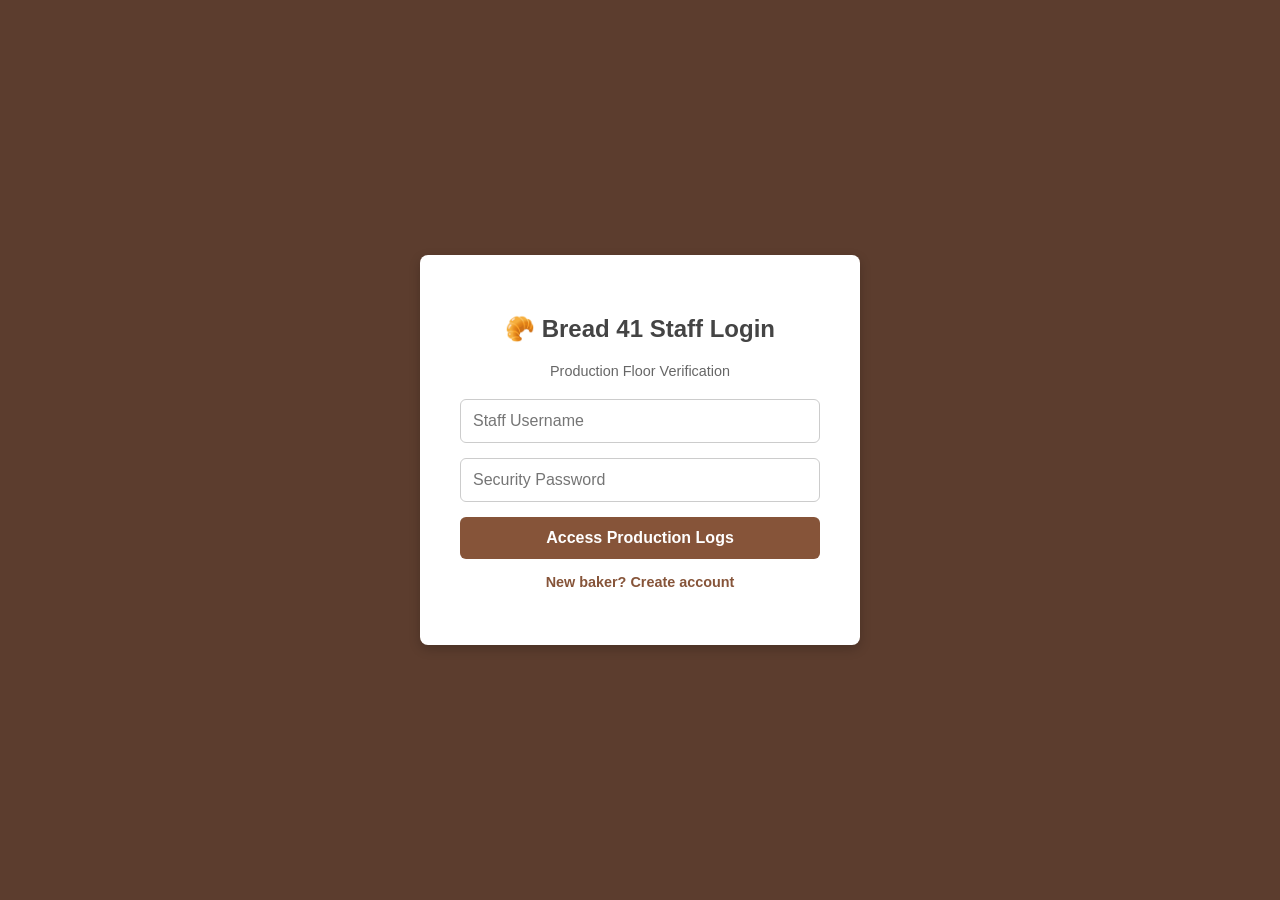
<file: frontend/index.html>
<!DOCTYPE html>
<html lang="en">

<head>
    <meta charset="UTF-8">
    <meta name="viewport" content="width=device-width, initial-scale=1.0">
    <title>Bread 41 - Real Bread Expiry & Batch Tracker</title>
    <link rel="stylesheet" href="styles.css">
</head>

<body>
    <div id="authScreen" class="auth-overlay">
        <div class="auth-card">
            <h2 id="authTitle">🥐 Bread 41 Staff Login</h2>
            <p style="color: #666; margin-bottom: 20px; font-size: 0.9rem;">Production Floor Verification</p>
            <form id="authForm">
                <input type="text" id="authUsername" placeholder="Staff Username" required>
                <input type="password" id="authPassword" placeholder="Security Password" required>
                <button type="submit" id="authSubmitBtn" class="btn">Access Production Logs</button>
            </form>
            <p id="authToggleLink" onclick="toggleAuthMode()">New baker? Create account</p>
        </div>
    </div>

    <div id="appContainer" style="display: none;">
        <header>
            <h1>🥐 Bread 41 Operations</h1>
            <p>Real Bread Expiry Logs & Sustainability Monitor | Baker: <span id="currentStaffLabel">Staff</span> | <a
                    href="#" onclick="logout()" style="color: #ffcdd2;">Logout</a></p>
        </header>

        <main>
            <div class="navbar">
                <a href="#" class="nav-link active" onclick="switchTab(event, 'inventoryTab')">📋 Active Inventory</a>
                <a href="#" class="nav-link" onclick="switchTab(event, 'wasteTab')">📊 Waste Reporting</a>
                <a href="#" class="nav-link" onclick="switchTab(event, 'analyticsTab')">💡 Kitchen Analytics</a>
            </div>

            <div id="inventoryTab" class="tab-content-section">
                <section class="card">
                    <h2>Log Morning Bake / Fermentation Batch</h2>
                    <form id="bakeryForm">
                        <div class="form-group">
                            <input type="text" id="itemName"
                                placeholder="Item Name (e.g., House Sourdough, Almond Croissant)" required>
                        </div>
                        <div class="form-group">
                            <select id="category" required>
                                <option value="" disabled selected>Select Production Line</option>
                                <option value="Sourdough & Loaves">Sourdough & Loaves</option>
                                <option value="Laminated Pastries">Laminated Pastries & Viennoiserie</option>
                                <option value="Eats & Sandwiches">Eats, Kitchen & Toasties</option>
                                <option value="Ferment Room Bases">Ferment Room & Starters</option>
                            </select>
                        </div>
                        <div class="form-group">
                            <label for="expiryDate">Freshness / Pull Deadline:</label>
                            <input type="date" id="expiryDate" required>
                        </div>
                        <button type="submit" class="btn">Log Entry</button>
                    </form>
                </section>

                <section class="card">
                    <h2>Active Expiry Alerts & Inventory</h2>
                    <div class="filter-panel">
                        <input type="text" id="searchInput" placeholder="🔍 Search active bakes..."
                            onkeyup="filterInventory()">
                    </div>
                    <table>
                        <thead>
                            <tr>
                                <th>Batch Item</th>
                                <th>Production Line</th>
                                <th>Expiry Date</th>
                                <th>Shelf-Life Status</th>
                                <th>Action</th>
                            </tr>
                        </thead>
                        <tbody id="inventoryTableBody"></tbody>
                    </table>
                    <div class="pagination-controls"
                        style="display: flex; gap: 10px; justify-content: center; margin-top: 15px;">
                        <button id="prevBtn" onclick="changePage(-1)" class="btn-small">Previous</button>
                        <span id="pageNumber" style="align-self: center; font-weight: bold;">Page 1</span>
                        <button id="nextBtn" onclick="changePage(1)" class="btn-small">Next</button>
                    </div>
                </section>
            </div>

            <div id="wasteTab" class="tab-content-section" style="display: none;">
                <section class="card">
                    <h2>📊 Waste Reporting & Expired Items</h2>
                    <p>The following batches have exceeded their freshness limits and require disposal.</p>
                    <table>
                        <thead>
                            <tr>
                                <th>Batch Item</th>
                                <th>Production Line</th>
                                <th>Expiry Date</th>
                                <th>Action</th>
                            </tr>
                        </thead>
                        <tbody id="wasteTableBody"></tbody>
                    </table>
                </section>
            </div>

            <div id="analyticsTab" class="tab-content-section" style="display: none;">
                <section class="card">
                    <h2>💡 Kitchen Analytics & Insights</h2>
                    <div style="display: flex; gap: 20px; margin-top: 20px;">
                        <div class="metric-card"
                            style="flex: 1; padding: 20px; background: #e8f5e9; border-radius: 8px; text-align: center;">
                            <h3>Fresh / Active Items</h3>
                            <h1 id="countFresh" style="font-size: 2.5rem; color: #2e7d32;">0</h1>
                        </div>
                        <div class="metric-card"
                            style="flex: 1; padding: 20px; background: #ffebee; border-radius: 8px; text-align: center;">
                            <h3>Waste / Expired Items</h3>
                            <h1 id="countWaste" style="font-size: 2.5rem; color: #c62828;">0</h1>
                        </div>
                    </div>
                </section>
            </div>
        </main>
    </div>
    <script src="app.js"></script>
</body>

</html>
</file>
<file: frontend/styles.css>
body {
    font-family: 'Segoe UI', Tahoma, Geneva, Verdana, sans-serif;
    background-color: #fcfcfc;
    color: #444;
    margin: 0;
    padding: 20px;
}

header {
    text-align: center;
    padding: 20px;
    background: #5c3d2e;
    color: #fff;
    border-radius: 8px;
    margin-bottom: 30px;
}

header h1 { margin: 0; font-size: 2rem; }
header p { margin: 5px 0 0; font-size: 1rem; color: #e8d8ce; }

main {
    max-width: 850px;
    margin: 0 auto;
}

.card {
    background: #ffffff;
    padding: 25px;
    margin-bottom: 25px;
    border-radius: 8px;
    border: 1px solid #eaeaea;
    box-shadow: 0 4px 6px rgba(0, 0, 0, 0.02);
}
.card h2 { margin-top: 0; color: #5c3d2e; font-size: 1.3rem; border-bottom: 2px solid #f5ede6; padding-bottom: 8px;}
.form-group { margin-bottom: 15px; }
form input, form select, .btn {
    width: 100%;
    padding: 12px;
    border-radius: 6px;
    border: 1px solid #ccc;
    box-sizing: border-box;
    font-size: 1rem;
}

.btn {
    background-color: #865439;
    color: white;
    font-weight: bold;
    border: none;
    cursor: pointer;
}
.btn:hover { background-color: #5c3d2e; }
table {
    width: 100%;
    border-collapse: collapse;
    margin-top: 15px;
}
th, td {
    padding: 14px;
    text-align: left;
    border-bottom: 1px solid #eee;
}
th { background-color: #f9f6f4; color: #5c3d2e; }
.status-expired { background-color: #fce8e6; color: #a81c1c; }
.status-critical { background-color: #fdf2e2; color: #b25e00; font-weight: bold; }
.status-warning { background-color: #fffde6; color: #8a7300; }
.status-fresh { background-color: #edf7ed; color: #1e4620; }
.category-tag {
    font-size: 0.85rem;
    background: #eaeaea;
    padding: 4px 8px;
    border-radius: 4px;
    color: #666;
}
.delete-btn {
    background-color: #ba3c3c;
    color: white;
    border: none;
    padding: 6px 12px;
    border-radius: 4px;
    cursor: pointer;
}
.delete-btn:hover { background-color: #912d2d; }


.filter-panel {
    display: flex;
    gap: 15px;
    margin-bottom: 20px;
}
.filter-panel input {
    flex: 2;
    padding: 10px;
    border: 1px solid #ddd;
    border-radius: 6px;
}
.filter-panel select {
    flex: 1;
    padding: 10px;
    border: 1px solid #ddd;
    border-radius: 6px;
    background-color: #fff;
}

.tab-navigation {
    display: flex;
    gap: 10px;
    margin-bottom: 20px;
}
.tab-btn {
    flex: 1;
    padding: 12px;
    font-size: 1rem;
    font-weight: bold;
    background-color: #eaeaea;
    color: #5c3d2e;
    border: none;
    border-radius: 6px;
    cursor: pointer;
    transition: background 0.2s ease;
}
.tab-btn:hover {
    background-color: #ddd;
}
.tab-btn.active {
    background-color: #5c3d2e;
    color: #fff;
}


.tab-content {
    display: none;
}

.tab-content.active-content {
    display: block;
}


.analytics-container {
    display: flex;
    gap: 20px;
    margin-top: 15px;
}
.analytics-box {
    flex: 1;
    text-align: center;
    padding: 20px;
    border-radius: 8px;
    box-shadow: 0 2px 4px rgba(0,0,0,0.02);
}
.analytics-box h3 {
    margin: 0;
    font-size: 2.5rem;
}
.analytics-box p {
    margin: 5px 0 0;
    font-weight: bold;
}
.fresh-box { background-color: #edf7ed; color: #1e4620; border: 1px solid #c8e6c9; }
.waste-box { background-color: #fce8e6; color: #a81c1c; border: 1px solid #ffcdd2; }


.auth-overlay {
    position: fixed; top: 0; left: 0; width: 100%; height: 100%;
    background-color: #5c3d2e; display: flex; justify-content: center; align-items: center; z-index: 9999;
}
.auth-card {
    background: #fff; padding: 40px; border-radius: 8px; width: 100%; max-width: 360px; box-shadow: 0 4px 12px rgba(0,0,0,0.2); text-align: center;
}
.auth-card input {
    width: 100%; padding: 12px; margin-bottom: 15px; border: 1px solid #ccc; border-radius: 6px; box-sizing: border-box;
}
#authToggleLink {
    margin-top: 15px; color: #865439; cursor: pointer; font-weight: bold; font-size: 0.9rem;
}
.navbar {
    display: flex;
    background-color: #1a1a1a;
    padding: 10px;
    border-radius: 4px;
    margin-bottom: 25px;
    gap: 10px;
}
.navbar a {
    color: #ced4da;
    padding: 10px 20px;
    text-decoration: none;
    font-weight: bold;
    font-size: 0.95rem;
    border-radius: 4px;
    text-transform: uppercase;
    transition: background 0.2s ease, color 0.2s ease;
}
.navbar a:hover {
    background-color: #343a40;
    color: #fff;
}
.navbar a.active {
    background-color: #d97736; /* Warm Copper highlight indicating active link */
    color: #fff;
}
</file>
